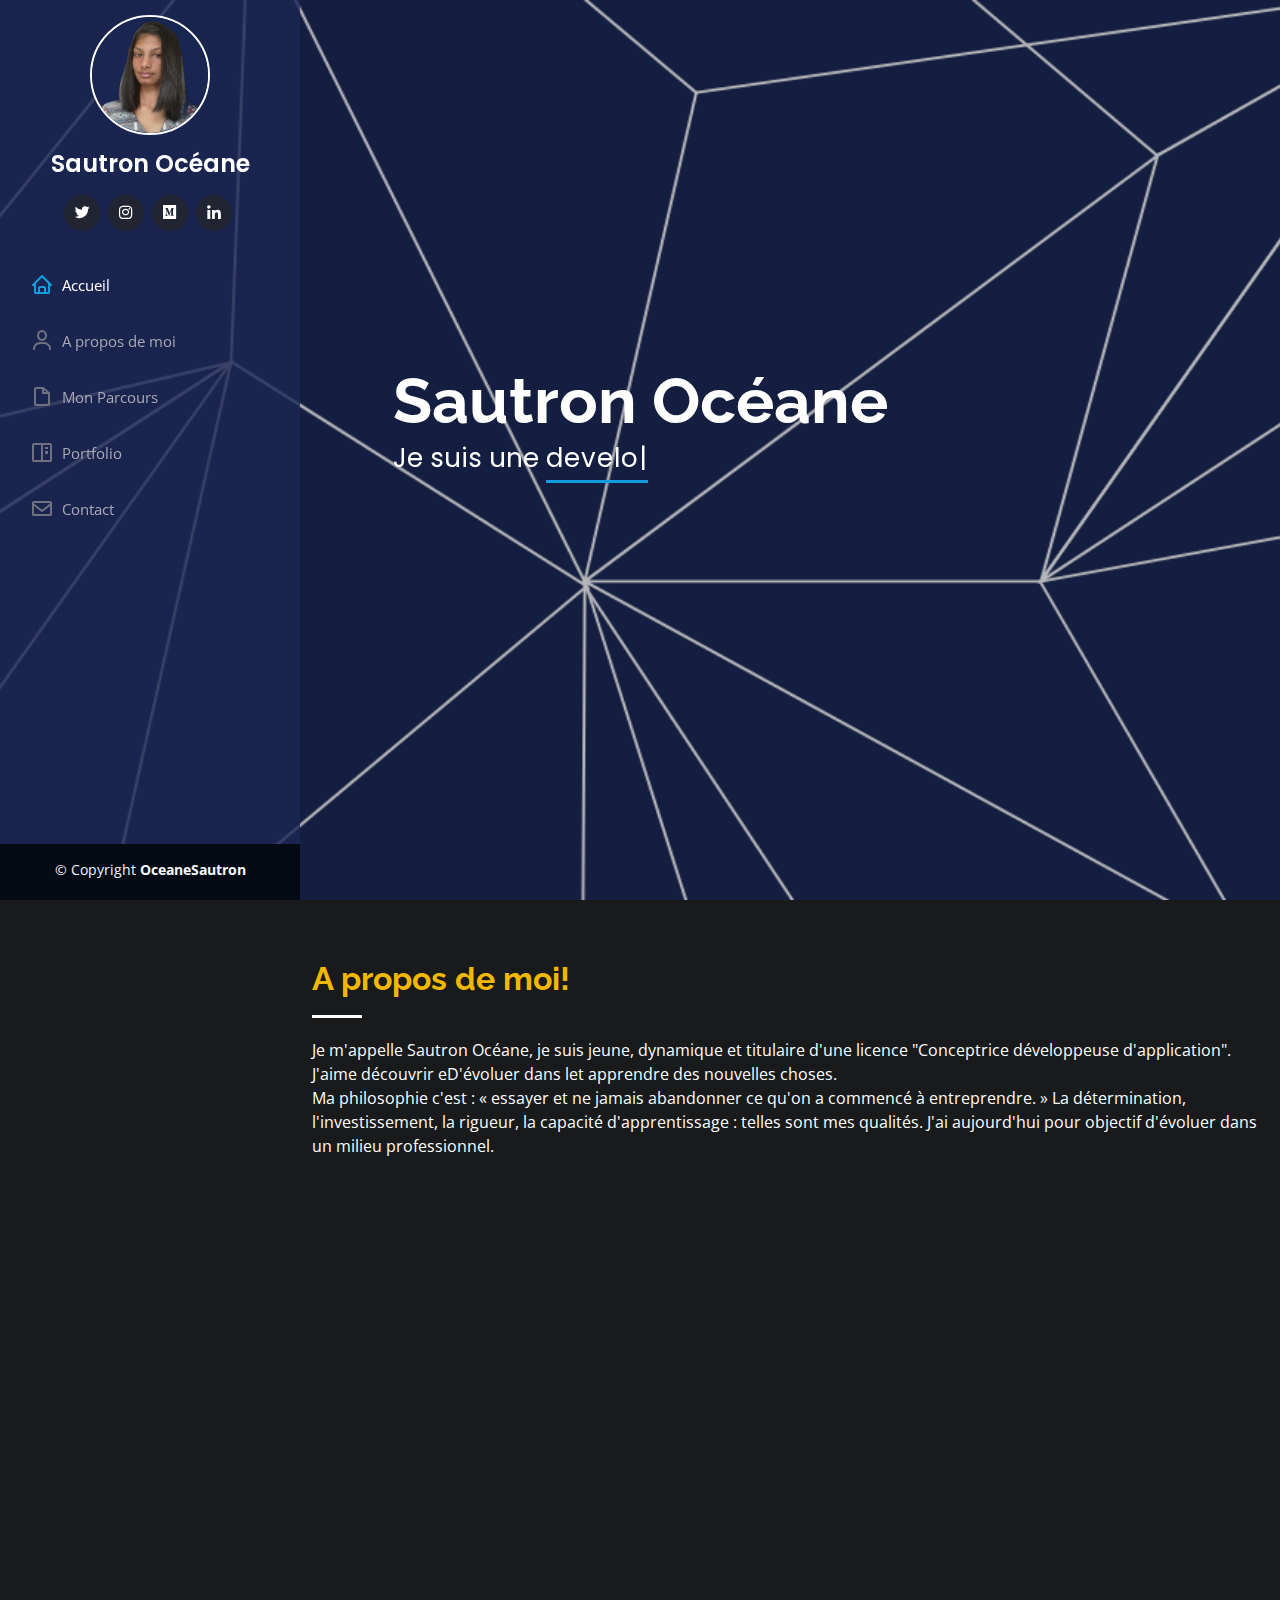
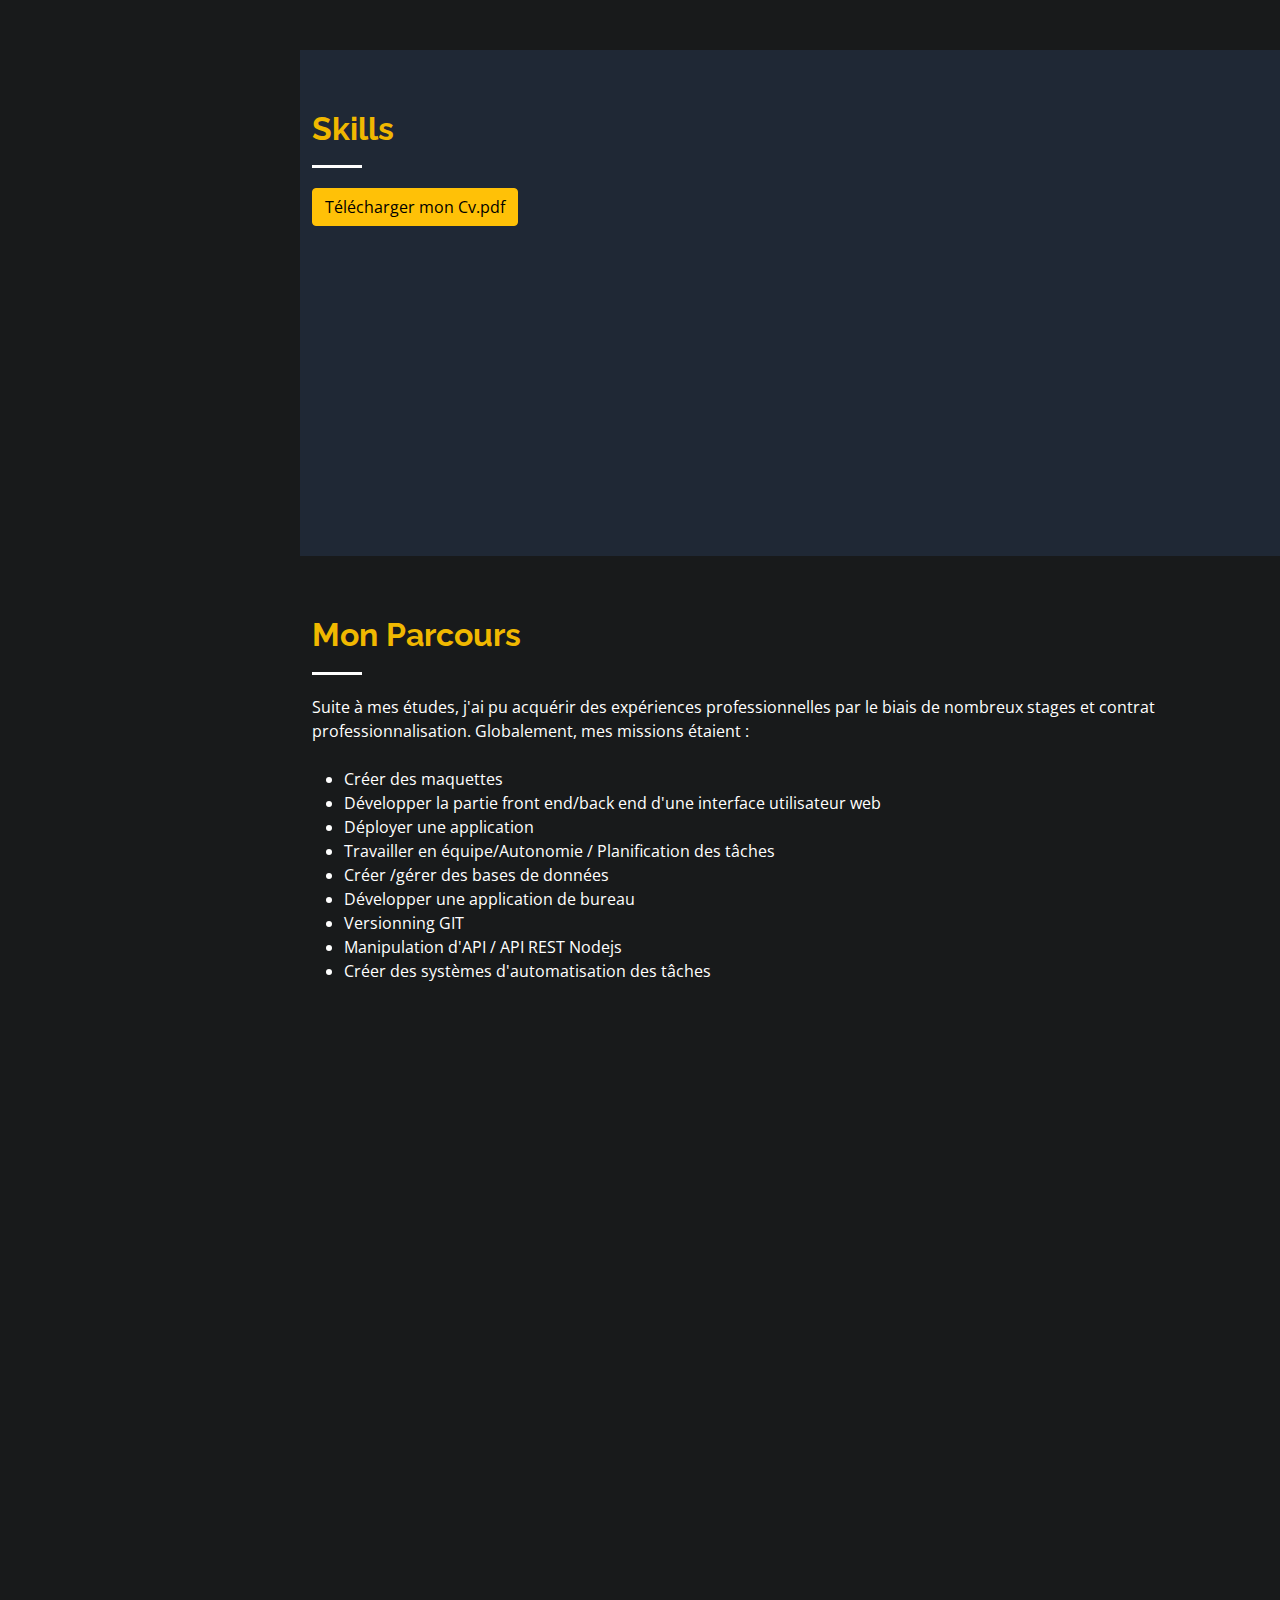
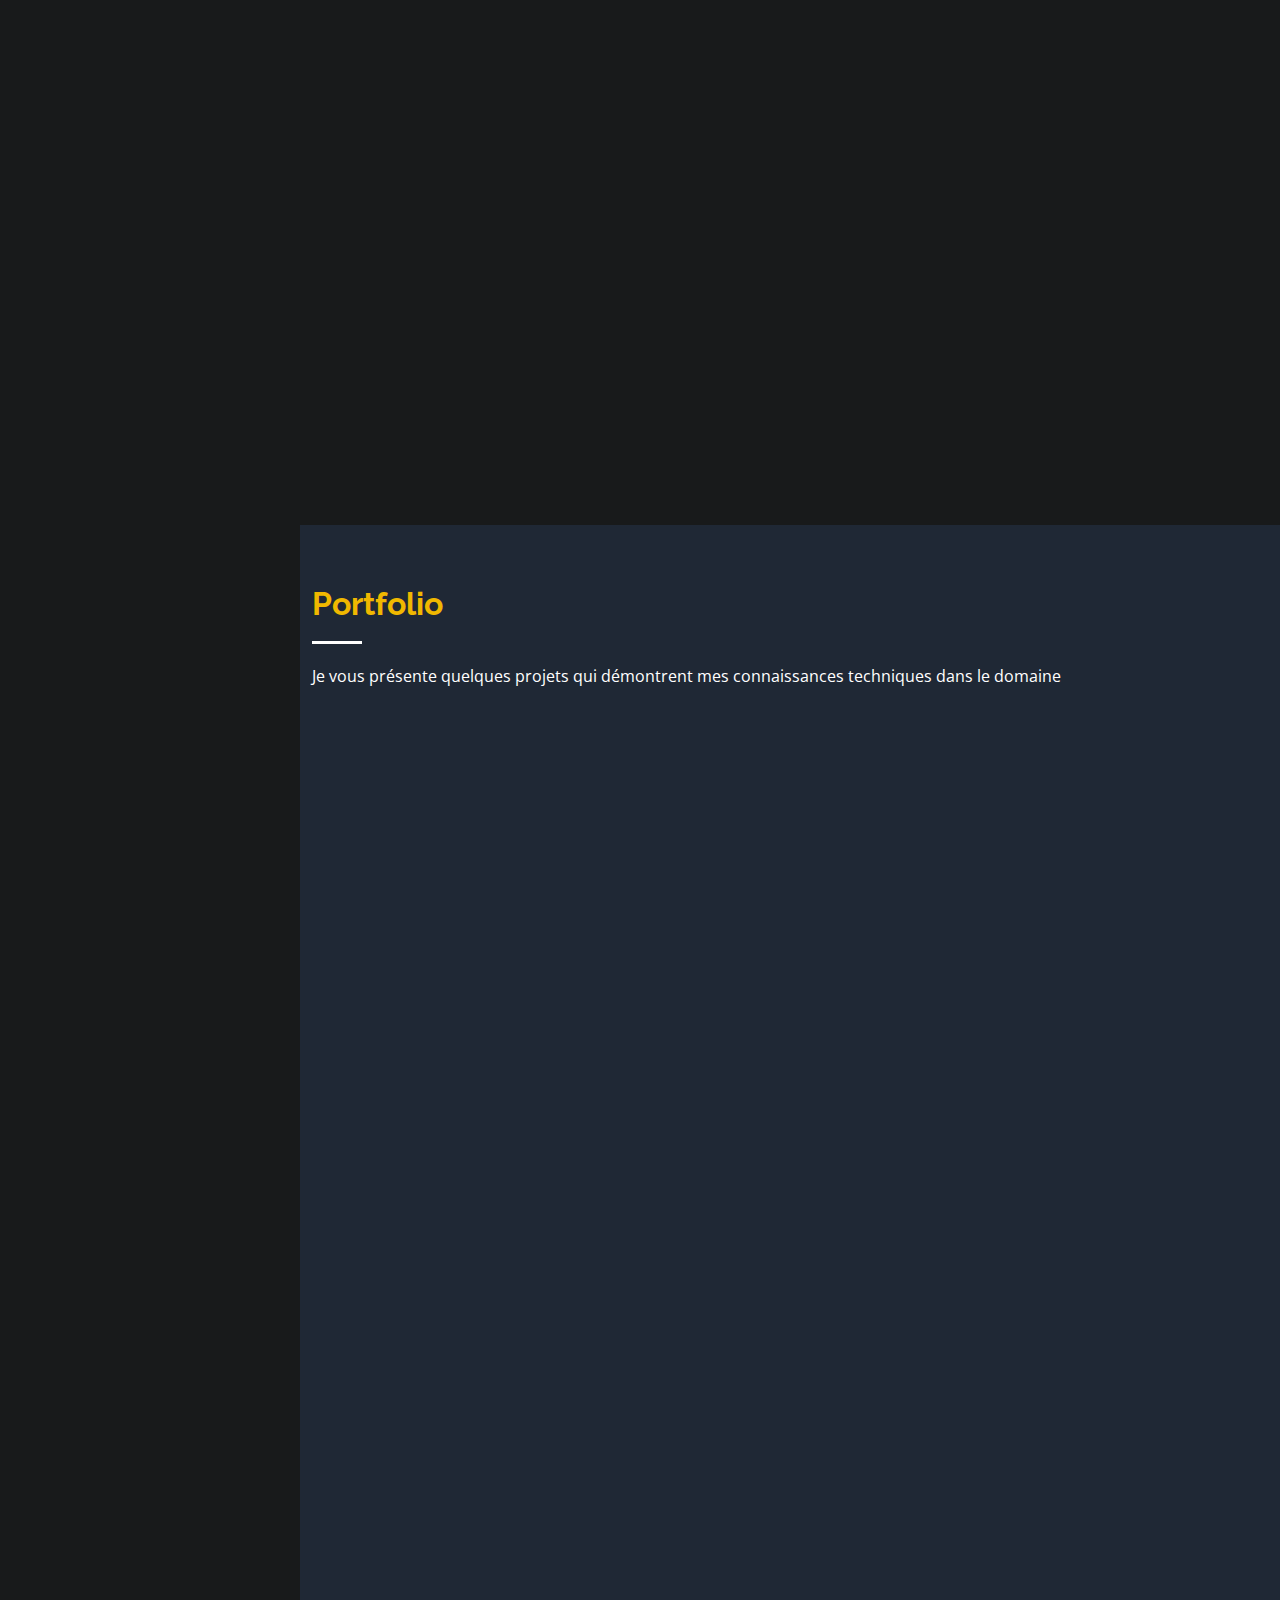
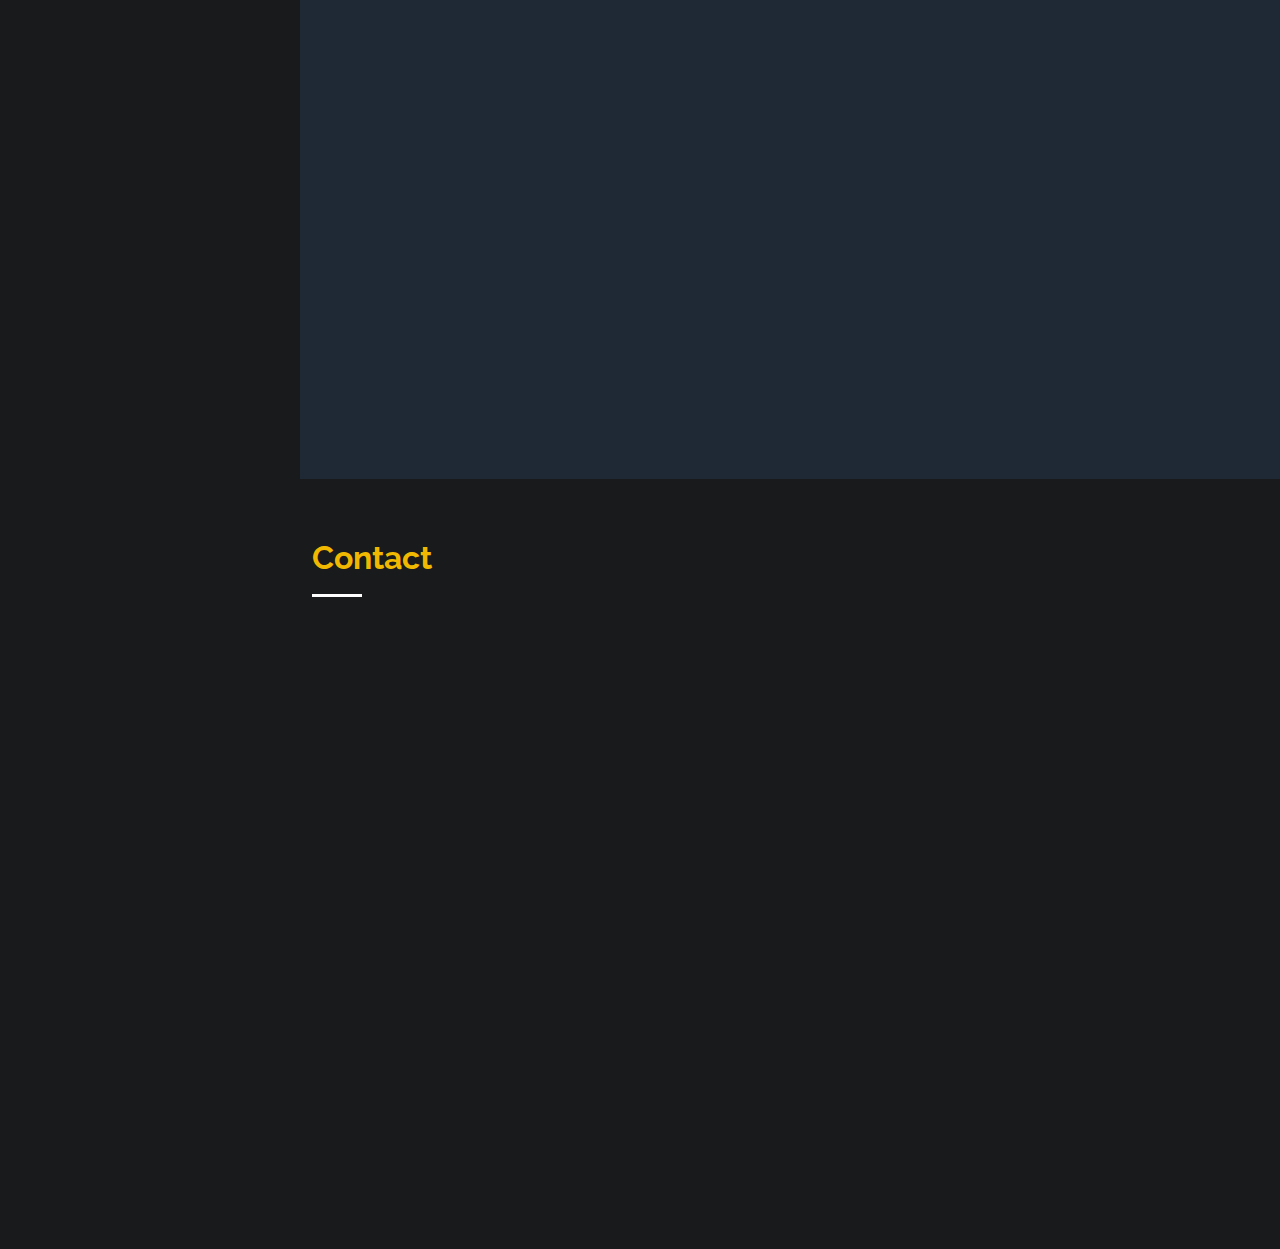
<file: index.html>
<!DOCTYPE html>
<html lang="fr">

<head>
  <meta charset="utf-8">
  <meta content="width=device-width, initial-scale=1.0" name="viewport">

  <title>Portfolio</title>
  <meta content="" name="description">
  <meta content="" name="keywords">

  <!-- Favicons -->
  <link href="assets/img/PETIT BAZAR DU WEB.png" rel="icon">
  <link href="assets/img/PETIT BAZAR DU WEB.png" rel="apple-touch-icon">

  <!-- Google Fonts -->
  <link
    href="https://fonts.googleapis.com/css?family=Open+Sans:300,300i,400,400i,600,600i,700,700i|Raleway:300,300i,400,400i,500,500i,600,600i,700,700i|Poppins:300,300i,400,400i,500,500i,600,600i,700,700i"
    rel="stylesheet">

  <!-- Vendor CSS Files -->
  <link href="assets/vendor/aos/aos.css" rel="stylesheet">
  <link href="assets/vendor/bootstrap/css/bootstrap.min.css" rel="stylesheet">
  <link href="assets/vendor/bootstrap-icons/bootstrap-icons.css" rel="stylesheet">
  <link href="assets/vendor/boxicons/css/boxicons.min.css" rel="stylesheet">
  <link href="assets/vendor/glightbox/css/glightbox.min.css" rel="stylesheet">
  <link href="assets/vendor/swiper/swiper-bundle.min.css" rel="stylesheet">

  <!-- Template Main CSS File -->
  <link href="assets/css/style.css" rel="stylesheet">


</head>

<body>

  <!-- ======= Mobile nav toggle button ======= -->
  <i class="bi bi-list mobile-nav-toggle d-xl-none"></i>

  <!-- ======= Header ======= -->
  <header id="header">
    <div class="d-flex flex-column">

      <div class="profile">
        <img src="assets/img/profile-pic.png" alt="" class="img-fluid  rounded-circle">
        <h1 class="text-light"><a href="index.html">Sautron Océane</a></h1>
        <div class="social-links mt-3 text-center">
          <a href="https://twitter.com/osautron1" class="twitter" target="_blank"><i class="bx bxl-twitter"></i></a>
          <a href="https://www.instagram.com/petitbazarduweb/" class="instagram" target="_blank"><i
              class="bx bxl-instagram"></i></a>
          <a href="https://medium.com/@petitbazarweb" class="google-plus" target="_blank"><i
              class='bx bxl-medium-square'></i></a>
          <a href="https://www.linkedin.com/in/oc%C3%A9ane-sautron-b90325181/" class="linkedin" target="_blank"><i
              class="bx bxl-linkedin"></i></a>
        </div>
      </div>

      <nav id="navbar" class="nav-menu navbar">
        <ul>
          <li><a href="#hero" class="nav-link scrollto active"><i class="bx bx-home"></i> <span>Accueil</span></a></li>
          <li><a href="#about" class="nav-link scrollto"><i class="bx bx-user"></i> <span>A propos de moi</span></a>
          </li>
          <li><a href="#resume" class="nav-link scrollto"><i class="bx bx-file-blank"></i> <span>Mon Parcours</span></a>
          </li>
          <li><a href="#portfolio" class="nav-link scrollto"><i class="bx bx-book-content"></i>
              <span>Portfolio</span></a></li>
          <!-- <li><a href="#services" class="nav-link scrollto"><i class="bx bx-server"></i> <span>Services</span></a></li> -->
          <li><a href="#contact" class="nav-link scrollto"><i class="bx bx-envelope"></i> <span>Contact</span></a></li>
        </ul>
      </nav><!-- .nav-menu -->
    </div>
  </header><!-- End Header -->

  <!-- ======= Hero Section ======= -->
  <section id="hero" class="d-flex flex-column justify-content-center align-items-center">
    <div class="hero-container" data-aos="fade-in">
      <h1>Sautron Océane</h1>
      <p>Je suis une <span class="typed"
          data-typed-items="developpeuse web, conceptrice d'application, web marketing junior, consulting web"></span>
      </p>
    </div>
  </section><!-- End Hero -->

  <main id="main">

    <!-- ======= About Section ======= -->
    <section id="about" class="about">
      <div class="container">

        <div class="section-title">
          <h2>A propos de moi!</h2>
          <p>Je m'appelle Sautron Océane, je suis jeune, dynamique et titulaire d'une licence "Conceptrice développeuse
            d'application". J'aime découvrir eD'évoluer dans let apprendre des nouvelles choses.<br> Ma philosophie c'est : « essayer et
            ne jamais abandonner ce qu'on a commencé à entreprendre. »

            La détermination, l'investissement, la rigueur, la capacité d'apprentissage : telles sont mes qualités. J'ai
            aujourd'hui pour objectif d'évoluer dans un milieu professionnel.</p>
        </div>

        <div class="row">
          <div class="col-lg-4" data-aos="fade-right">
            <img src="assets/img/avatar2.jpeg" class="img-fluid" style="border-radius: 49px;    border-style: solid;
            " alt="">
          </div>
          <div class="col-lg-8 pt-4 pt-lg-0 content" data-aos="fade-left">
            <h3>Développeuse WEB &amp; Web Mobile.</h3>

            <div class="row">
              <div class="col-lg-6">
                <ul>
                  <li><i class="bi bi-chevron-right"></i> <strong>Date de naissance:</strong> <span>8 Septembre
                      1998</span></li>
                  <li><i class="bi bi-chevron-right"></i> <strong>Ville:</strong> <span>Saint-Denis, La Réunion</span>
                  </li>
                </ul>
              </div>
              <div class="col-lg-6">
                <ul>
                  <li><i class="bi bi-chevron-right"></i> <strong>Age:</strong> <span>24 ans</span></li>
                  <li><i class="bi bi-chevron-right"></i> <strong>Poste:</strong> <span>Développeuse web </span></li>
                  <li><i class="bi bi-chevron-right"></i> <strong>Email:</strong>
                    <span>sautronoceane9744@gmail.com</span>
                  </li>
                  <!-- <li><i class="bi bi-chevron-right"></i> <strong>Freelance:</strong> <span>Available</span></li> -->
                </ul>
              </div>
            </div>
            <p>
              J'ai effectué une formation d’une durée de 3 mois auprès du centre de formation
              <a href="https://simplon.co/" target="_blank">Simplon.co</a>
              durant laquelle j'ai pu découvrir le domaine numérique et la programmation web .<br> Je suis désormais
              développeuse web avec plus de 3 ans d'expérience. Je me suis spécialisé dans le métier du "fullstack"
              (font-end/back-end) J'ai beaucoup d'expérience avec le langage Javascript et notamment Node.js.
            </p>
          </div>
        </div>

      </div>
    </section><!-- End About Section -->

    <!-- ======= Facts Section ======= 
    <section id="facts" class="facts">
      <div class="container">

        <div class="section-title">
          <h2>Facts</h2>
          <p>Magnam dolores commodi suscipit. Necessitatibus eius consequatur ex aliquid fuga eum quidem. Sit sint
            consectetur velit. Quisquam quos quisquam cupiditate. Et nemo qui impedit suscipit alias ea. Quia fugiat sit
            in iste officiis commodi quidem hic quas.</p>
        </div>

        <div class="row no-gutters">

          <div class="col-lg-3 col-md-6 d-md-flex align-items-md-stretch" data-aos="fade-up">
            <div class="count-box">
              <i class="bi bi-emoji-smile"></i>
              <span data-purecounter-start="0" data-purecounter-end="232" data-purecounter-duration="1"
                class="purecounter"></span>
              <p><strong>Happy Clients</strong> consequuntur quae</p>
            </div>
          </div>

          <div class="col-lg-3 col-md-6 d-md-flex align-items-md-stretch" data-aos="fade-up" data-aos-delay="100">
            <div class="count-box">
              <i class="bi bi-journal-richtext"></i>
              <span data-purecounter-start="0" data-purecounter-end="521" data-purecounter-duration="1"
                class="purecounter"></span>
              <p><strong>Projects</strong> adipisci atque cum quia aut</p>
            </div>
          </div>

          <div class="col-lg-3 col-md-6 d-md-flex align-items-md-stretch" data-aos="fade-up" data-aos-delay="200">
            <div class="count-box">
              <i class="bi bi-headset"></i>
              <span data-purecounter-start="0" data-purecounter-end="1453" data-purecounter-duration="1"
                class="purecounter"></span>
              <p><strong>Hours Of Support</strong> aut commodi quaerat</p>
            </div>
          </div>

          <div class="col-lg-3 col-md-6 d-md-flex align-items-md-stretch" data-aos="fade-up" data-aos-delay="300">
            <div class="count-box">
              <i class="bi bi-people"></i>
              <span data-purecounter-start="0" data-purecounter-end="32" data-purecounter-duration="1"
                class="purecounter"></span>
              <p><strong>Hard Workers</strong> rerum asperiores dolor</p>
            </div>
          </div>

        </div>

      </div>
    </section> End Facts Section -->

    <!-- ======= Skills Section ======= -->
    <section id="skills" class="skills section-bg">
      <div class="container">

        <div class="section-title">
          <h2>Skills</h2>
          <a href="https://drive.google.com/uc?export=download&id=1mRLImRgytzAnxFDeZio4sGhdv3jT8Ep2" id="lien"
            class=" btn btn-warning">
            Télécharger mon Cv.pdf</a>

        </div>

        <div class="row skills-content">

          <div class="col-lg-6" data-aos="fade-up">

            <div class="progress">
              <span class="skill"><i class='bx bxl-html5'></i> HTML <i class="val">100%</i></span>
              <div class="progress-bar-wrap">
                <div class="progress-bar" role="progressbar" aria-valuenow="100" aria-valuemin="0" aria-valuemax="100">
                </div>
              </div>
            </div>

            <div class="progress">
              <span class="skill"><i class='bx bxl-css3'></i> CSS <i class="val">90%</i></span>
              <div class="progress-bar-wrap">
                <div class="progress-bar" role="progressbar" aria-valuenow="90" aria-valuemin="0" aria-valuemax="100">
                </div>
              </div>
            </div>

            <div class="progress">
              <span class="skill"><i class='bx bxl-javascript'></i> JavaScript <i class="val">85%</i></span>
              <div class="progress-bar-wrap">
                <div class="progress-bar" role="progressbar" aria-valuenow="85" aria-valuemin="0" aria-valuemax="100">
                </div>
              </div>
            </div>

          </div>

          <div class="col-lg-6" data-aos="fade-up" data-aos-delay="100">

            <div class="progress">
              <span class="skill">PHP <i class="val">60%</i></span>
              <div class="progress-bar-wrap">
                <div class="progress-bar" role="progressbar" aria-valuenow="60" aria-valuemin="0" aria-valuemax="100">
                </div>
              </div>
            </div>

            <div class="progress">
              <span class="skill"><i class='bx bxl-wordpress'></i> WordPress <i class="val">56%</i></span>
              <div class="progress-bar-wrap">
                <div class="progress-bar" role="progressbar" aria-valuenow="56" aria-valuemin="0" aria-valuemax="100">
                </div>
              </div>
            </div>

            <div class="progress">
              <span class="skill"><i class='bx bxl-nodejs'></i> Node.Js <i class="val">90%</i></span>
              <div class="progress-bar-wrap">
                <div class="progress-bar" role="progressbar" aria-valuenow="90" aria-valuemin="0" aria-valuemax="100">
                </div>
              </div>
            </div>

            <div class="progress">
              <span class="skill"><i class='bx bxl-react'></i> React Native <i class="val">50%</i></span>
              <div class="progress-bar-wrap">
                <div class="progress-bar" role="progressbar" aria-valuenow="28" aria-valuemin="0" aria-valuemax="100">
                </div>
              </div>
            </div>

          </div>

        </div>

      </div>
    </section><!-- End Skills Section -->

    <!-- ======= Resume Section ======= -->
    <section id="resume" class="resume">
      <div class="container">

        <div class="section-title">
          <h2>Mon Parcours</h2>
          <p>Suite à mes études, j'ai pu acquérir des expériences professionnelles par le biais de nombreux stages et
            contrat professionnalisation. Globalement, mes missions étaient :</p>

          <br>
          <ul>
            <li>Créer des maquettes</li>
            <li> Développer la partie front end/back end d'une interface utilisateur web</li>
            <li> Déployer une application</li>
            <li> Travailler en équipe/Autonomie / Planification des tâches</li>
            <li> Créer /gérer des bases de données</li>
            <li>Développer une application de bureau</li>
            <li>Versionning GIT</li>
            <li>Manipulation d'API / API REST Nodejs</li>
            <li>Créer des systèmes d'automatisation des tâches</li>
          </ul>












        </div>

        <div class="row">
          <div class="col-lg-6" data-aos="fade-up">
            <h3 class="resume-title">Diplômes</h3>
            <div class="resume-item pb-0">
              <h5>2019 - 2021</h5>

              <h4>Titre : Conceptrice développeuse d’applications</h4>
              <p><em>TITRE PROFESSIONNEL NIVEAU II (BAC+4)</em></p>
              <ul>
                <li>Fomation:1ans Contrat professionnalisation</li>
                <li>Centre de formation Simplon.co</li>
              </ul>
            </div>

            <div class="resume-item">
              <h5>2018 - 2019</h5>

              <h4>Développeuse Web &amp; Web Mobile</h4>
              <p><em>TITRE PROFESSIONNEL NIVEAU III (BAC+2)</em></p>
              <ul>
                <li>Fomation:1ans Contrat professionnalisation</li>
                <li>Centre de formation Simplon.co</li>
              </ul>

            </div>
            <div class="resume-item">
              <h5>Septembre 2018</h5>

              <h4>Certification "Coder et deployer"</h4>
              <ul>
                <li>Fomation:3 mois blended</li>
                <li>Centre de formation Simplon.co</li>
              </ul>

            </div>

            <div class="resume-item">
              <h5>2016 - 2018</h5>

              <h4>Brevet Technicien Supérieur</h4>
              <ul>
                <li>Cursus scolaire:2 ans, Négociation Relation Clients</li>
                <li><a href="http://lycee-sarda-garriga.ac-reunion.fr/" target="_black">Lycée Sarda Garriga</a></li>
              </ul>

            </div>

            <div class="resume-item">
              <h5>2015 - 2016</h5>

              <h4>Baccalauréat</h4>
              <ul>
                <li>Cursus scolaire: Filière mercatique</li>
                <li><a href="http://lycee-sarda-garriga.ac-reunion.fr/" target="_black">Lycée Sarda Garriga</a></li>
              </ul>

            </div>

          </div>
          <div class="col-lg-6" data-aos="fade-up" data-aos-delay="100">
            <h3 class="resume-title">Expériences Professionnelles </h3>
            <div class="resume-item">
              <h4>Contrat Professionnalisation </h4>
              <h5>2019 - Présent</h5>
              <p><em>Antenne Réunion, La Réunion 97490</em></p>

              <ul>
                <li>Mise en ligne et tests publicitaires sur les sites et applications (LINFO,AR.re,Orange, APP Rodzafer
                  ect…)</li>
                <li>Benchmark / Création site vitrine <a href="https://antennesb.fr/" target="_black">Antennesb.fr</a>
                  (Wordpress)</li>
                <li>Conseil sur le SEO </li>
                <li>Benchmark / contact des prestataires CMP</li>
                <li>Mise en place et développement d’une plateforme pour de l’interne (Projet en développement)</li>

              </ul>
            </div>
            <div class="resume-item">
              <h4>Stagiaire commerciale</h4>
              <h5>29 Mai - 25 Novembre 2017</h5>
              <p><em>Association Funérailles Solidarité , La Réunion 97440</em></p>
              <ul>
                <li>Accueil clientèle, tâches administratives (secrétariat)</li>
                <li>Gestion de la relation clients (prospection, plan marketing)</li>
                <li>Organiser et participer à des activités commerciales</li>
                <li>Participation au salon des Seniors (2017)</li>
              </ul>
            </div>

            <div class="resume-item">
              <h4>Stagiaire Gestionnaire</h4>
              <h5>28 Novembre - 17 Décembre 2016 </h5>
              <p><em>Gamm Vert , La Réunion 97440</em></p>
              <ul>
                <li>Gestion des stocks</li>
                <li>Inventaires produits</li>
                <li>Gestion des commandes clients</li>
                <li>Aide à la préparation de l'ouverture d'une nouvelle
                  enseigne</li>
              </ul>
            </div>
          </div>
        </div>

      </div>
    </section><!-- End Resume Section -->

    <!-- ======= Portfolio Section ======= -->
    <section id="portfolio" class="portfolio section-bg">
      <div class="container">

        <div class="section-title">
          <h2>Portfolio</h2>
          <p>Je vous présente quelques projets qui démontrent mes connaissances techniques dans le domaine</p>
        </div>

        <div class="row" data-aos="fade-up">
          <div class="col-lg-12 d-flex justify-content-center">
            <ul id="portfolio-flters">
              <li data-filter="*" class="filter-active">Tous</li>
              <li data-filter=".filter-app">WEB</li>
              <li data-filter=".filter-card">APP</li>
              <li data-filter=".filter-web">AUTRES</li>
            </ul>
          </div>
        </div>

        <div class="row portfolio-container" data-aos="fade-up" data-aos-delay="100">

          <!--PROJECT WEB-->
          <div class="col-lg-4 col-md-6 portfolio-item filter-app">
            <div class="portfolio-wrap">
              <img src="assets/img/portfolio/liste.PNG" class="img-fluid" alt="">
              <div class="portfolio-links">
                <a href="assets/img/portfolio/liste.PNG" data-gallery="portfolioGallery" class="portfolio-lightbox"
                  title="Todo-list | Créer et gérer une check-list (JS)"><i class="bx bx-plus"></i></a>
                <a href="http://ultimatetodolist.herokuapp.com/" target="_black"><i class="bx bx-link"></i></a>
              </div>
            </div>
          </div>

          <div class="col-lg-4 col-md-6 portfolio-item filter-app">
            <div class="portfolio-wrap">
              <img src="assets/img/portfolio/certif.PNG" class="img-fluid" alt="">
              <div class="portfolio-links">
                <a href="assets/img/portfolio/certif.PNG" data-gallery="portfolioGallery" class="portfolio-lightbox"
                  title="Atelier cuisine | Projet complet font-end et back-end (PHP)"><i class="bx bx-plus"></i></a>
                <a href="https://plaisir-grourmand.herokuapp.com/" target="_black"><i class="bx bx-link"></i></a>
              </div>
            </div>
          </div>


          <div class="col-lg-4 col-md-6 portfolio-item filter-app">
            <div class="portfolio-wrap">
              <img src="assets/img/portfolio/boutique-ecommerce.png" class="img-fluid" alt="">
              <div class="portfolio-links">
                <a href="assets/img/portfolio/boutique-ecommerce.png" data-gallery="portfolioGallery"
                  class="portfolio-lightbox"
                  title="Boutique E-commerce | Projet complet font-end et back-end (Node.js)"><i
                    class="bx bx-plus"></i></a>
                <a href="https://boutique-vetements.herokuapp.com/categories" target="_black"><i
                    class="bx bx-link"></i></a>
              </div>
            </div>
          </div>



          <div class="col-lg-4 col-md-6 portfolio-item filter-app">
            <div class="portfolio-wrap">
              <img src="assets/img/portfolio/kub.JPG" class="img-fluid" alt="">
              <div class="portfolio-links">
                <a href="assets/img/portfolio/kub.JPG" data-gallery="portfolioGallery" class="portfolio-lightbox"
                  title="Kub Digitale | Projet de fin d'année pour le titre de Développeuse web et web mobile (Node.js)"><i
                    class="bx bx-plus"></i></a>
                <a href="https://kub-digitale.herokuapp.com/" target="_black"><i class="bx bx-link"></i></a>
              </div>
            </div>
          </div>







          <!--PROJECT APPLI-->

          <div class="col-lg-4 col-md-6 portfolio-item filter-card">
            <div class="portfolio-wrap">
              <img src="assets/img/portfolio/generateur-qr-code.jpg" class="img-fluid" alt="">
              <div class="portfolio-links">
                <a href="assets/img/portfolio/generateur-qr-code.jpg" data-gallery="portfolioGallery"
                  class="portfolio-lightbox" title="Générateur Qrcode"><i class="bx bx-plus"></i></a>
                <a href="https://gerateqrcode.herokuapp.com/" target="_black"><i class="bx bx-link"></i></a>
              </div>
            </div>
          </div>


          <div class="col-lg-4 col-md-6 portfolio-item filter-card">
            <div class="portfolio-wrap">
              <img src="assets/img/portfolio/cars.PNG" class="img-fluid" alt="">
              <div class="portfolio-links">
                <a href="assets/img/portfolio/cars.PNG" data-gallery="portfolioGallery" class="portfolio-lightbox"
                  title="Liste marques et modèles des voitures | Mini projet manipulation d'API et Jquery"><i
                    class="bx bx-plus"></i></a>
                <a href="https://api-querycars.herokuapp.com/" target="_black"><i class="bx bx-link"></i></a>
              </div>
            </div>
          </div>


          <div class="col-lg-4 col-md-6 portfolio-item filter-card">
            <div class="portfolio-wrap">
              <img src="assets/img/portfolio/pendu.PNG" class="img-fluid" alt="">
              <div class="portfolio-links">
                <a href="assets/img/portfolio/pendu.PNG" data-gallery="portfolioGallery" class="portfolio-lightbox"
                  title="Jeux du pendu"><i class="bx bx-plus"></i></a>
                <a href="https://monpendu.herokuapp.com/" target="_black"><i class="bx bx-link"></i></a>
              </div>
            </div>
          </div>

          <div class="col-lg-4 col-md-6 portfolio-item filter-card">
            <div class="portfolio-wrap">
              <img src="assets/img/portfolio/chaty.JPG" class="img-fluid" alt="">
              <div class="portfolio-links">
                <a href="assets/img/portfolio/chaty.JPG" data-gallery="portfolioGallery" class="portfolio-lightbox"
                  title="Appli chat en temps réel | Socket.io"><i class="bx bx-plus"></i></a>
                <a href="https://chatyrun.herokuapp.com/" target="_black"><i class="bx bx-link"></i></a>
              </div>
            </div>
          </div>

          <div class="col-lg-4 col-md-6 portfolio-item filter-card">
            <div class="portfolio-wrap">
              <img src="assets/img/portfolio/calculatrice.JPG" class="img-fluid" alt="">
              <div class="portfolio-links">
                <a href="assets/img/portfolio/calculatrice.JPG" data-gallery="portfolioGallery"
                  class="portfolio-lightbox" title="Calculatrice basic | Appli desktop Electron.js"><i
                    class="bx bx-plus"></i></a>
                <a href="#" target="_black"><i class="bx bx-link"></i></a>
              </div>
            </div>
          </div>


          <!--PROJECT MAQUETTE-->

          <div class="col-lg-4 col-md-6 portfolio-item filter-web">
            <div class="portfolio-wrap">
              <img src="assets/img/portfolio/bi.jpg" class="img-fluid" alt="">
              <div class="portfolio-links">
                <a href="assets/img/portfolio/maquette_site.png" data-gallery="portfolioGallery"
                  class="portfolio-lightbox"><i class="bx bx-plus"></i></a>
              </div>
            </div>
          </div>

          <div class="col-lg-4 col-md-6 portfolio-item filter-web">
            <div class="portfolio-wrap">
              <img src="assets/img/portfolio/Creolise.PNG" class="img-fluid" alt="">
              <div class="portfolio-links">
          

                <a href="assets/img/portfolio/Creolise.PNG" data-gallery="portfolioGallery"
                class="portfolio-lightbox"
                title="Application mobile sur le thème du voyage |React Native et API maison"><i
                  class="bx bx-plus"></i>
                
                
                </a>

              
              </div>
            </div>
          </div>

          <div class="col-lg-4 col-md-6 portfolio-item filter-web">
            <div class="portfolio-wrap">
              <img src="assets/img/portfolio/Meto.jpg" class="img-fluid" alt="">
              <div class="portfolio-links">
                <a href="assets/img/portfolio/appliMeto.png" data-gallery="portfolioGallery" class="portfolio-lightbox"
                  title="Application mobile prévision météo |React Native et API OpenWeatherMap"><i
                    class="bx bx-plus"></i></a>
              </div>
            </div>
          </div>



        </div>

      </div>
    </section><!-- End Portfolio Section -->

    <!-- ======= Services Section ======= 
    <section id="services" class="services">
      <div class="container">

        <div class="section-title">
          <h2>Services</h2>
          <p>Magnam dolores commodi suscipit. Necessitatibus eius consequatur ex aliquid fuga eum quidem. Sit sint
            consectetur velit. Quisquam quos quisquam cupiditate. Et nemo qui impedit suscipit alias ea. Quia fugiat sit
            in iste officiis commodi quidem hic quas.</p>
        </div>

        <div class="row">
          <div class="col-lg-4 col-md-6 icon-box" data-aos="fade-up">
            <div class="icon"><i class="bi bi-briefcase"></i></div>
            <h4 class="title"><a href="">Lorem Ipsum</a></h4>
            <p class="description">Voluptatum deleniti atque corrupti quos dolores et quas molestias excepturi sint
              occaecati cupiditate non provident</p>
          </div>
          <div class="col-lg-4 col-md-6 icon-box" data-aos="fade-up" data-aos-delay="100">
            <div class="icon"><i class="bi bi-card-checklist"></i></div>
            <h4 class="title"><a href="">Dolor Sitema</a></h4>
            <p class="description">Minim veniam, quis nostrud exercitation ullamco laboris nisi ut aliquip ex ea commodo
              consequat tarad limino ata</p>
          </div>
          <div class="col-lg-4 col-md-6 icon-box" data-aos="fade-up" data-aos-delay="200">
            <div class="icon"><i class="bi bi-bar-chart"></i></div>
            <h4 class="title"><a href="">Sed ut perspiciatis</a></h4>
            <p class="description">Duis aute irure dolor in reprehenderit in voluptate velit esse cillum dolore eu
              fugiat nulla pariatur</p>
          </div>
          <div class="col-lg-4 col-md-6 icon-box" data-aos="fade-up" data-aos-delay="300">
            <div class="icon"><i class="bi bi-binoculars"></i></div>
            <h4 class="title"><a href="">Magni Dolores</a></h4>
            <p class="description">Excepteur sint occaecat cupidatat non proident, sunt in culpa qui officia deserunt
              mollit anim id est laborum</p>
          </div>
          <div class="col-lg-4 col-md-6 icon-box" data-aos="fade-up" data-aos-delay="400">
            <div class="icon"><i class="bi bi-brightness-high"></i></div>
            <h4 class="title"><a href="">Nemo Enim</a></h4>
            <p class="description">At vero eos et accusamus et iusto odio dignissimos ducimus qui blanditiis praesentium
              voluptatum deleniti atque</p>
          </div>
          <div class="col-lg-4 col-md-6 icon-box" data-aos="fade-up" data-aos-delay="500">
            <div class="icon"><i class="bi bi-calendar4-week"></i></div>
            <h4 class="title"><a href="">Eiusmod Tempor</a></h4>
            <p class="description">Et harum quidem rerum facilis est et expedita distinctio. Nam libero tempore, cum
              soluta nobis est eligendi</p>
          </div>
        </div>

      </div>
    </section>End Services Section -->

    <!-- ======= Testimonials Section ======= 
    <section id="testimonials" class="testimonials section-bg">
      <div class="container">

        <div class="section-title">
          <h2>Testimonials</h2>
          <p>Magnam dolores commodi suscipit. Necessitatibus eius consequatur ex aliquid fuga eum quidem. Sit sint
            consectetur velit. Quisquam quos quisquam cupiditate. Et nemo qui impedit suscipit alias ea. Quia fugiat sit
            in iste officiis commodi quidem hic quas.</p>
        </div>

        <div class="testimonials-slider swiper" data-aos="fade-up" data-aos-delay="100">
          <div class="swiper-wrapper">

            <div class="swiper-slide">
              <div class="testimonial-item" data-aos="fade-up">
                <p>
                  <i class="bx bxs-quote-alt-left quote-icon-left"></i>
                  Proin iaculis purus consequat sem cure digni ssim donec porttitora entum suscipit rhoncus. Accusantium
                  quam, ultricies eget id, aliquam eget nibh et. Maecen aliquam, risus at semper.
                  <i class="bx bxs-quote-alt-right quote-icon-right"></i>
                </p>
                <img src="assets/img/testimonials/testimonials-1.jpg" class="testimonial-img" alt="">
                <h3>Saul Goodman</h3>
                <h4>Ceo &amp; Founder</h4>
              </div>
            </div>End testimonial item 

            <div class="swiper-slide">
              <div class="testimonial-item" data-aos="fade-up" data-aos-delay="100">
                <p>
                  <i class="bx bxs-quote-alt-left quote-icon-left"></i>
                  Export tempor illum tamen malis malis eram quae irure esse labore quem cillum quid cillum eram malis
                  quorum velit fore eram velit sunt aliqua noster fugiat irure amet legam anim culpa.
                  <i class="bx bxs-quote-alt-right quote-icon-right"></i>
                </p>
                <img src="assets/img/testimonials/testimonials-2.jpg" class="testimonial-img" alt="">
                <h3>Sara Wilsson</h3>
                <h4>Designer</h4>
              </div>
            </div> End testimonial item 

            <div class="swiper-slide">
              <div class="testimonial-item" data-aos="fade-up" data-aos-delay="200">
                <p>
                  <i class="bx bxs-quote-alt-left quote-icon-left"></i>
                  Enim nisi quem export duis labore cillum quae magna enim sint quorum nulla quem veniam duis minim
                  tempor labore quem eram duis noster aute amet eram fore quis sint minim.
                  <i class="bx bxs-quote-alt-right quote-icon-right"></i>
                </p>
                <img src="assets/img/testimonials/testimonials-3.jpg" class="testimonial-img" alt="">
                <h3>Jena Karlis</h3>
                <h4>Store Owner</h4>
              </div>
            </div>End testimonial item 

            <div class="swiper-slide">
              <div class="testimonial-item" data-aos="fade-up" data-aos-delay="300">
                <p>
                  <i class="bx bxs-quote-alt-left quote-icon-left"></i>
                  Fugiat enim eram quae cillum dolore dolor amet nulla culpa multos export minim fugiat minim velit
                  minim dolor enim duis veniam ipsum anim magna sunt elit fore quem dolore labore illum veniam.
                  <i class="bx bxs-quote-alt-right quote-icon-right"></i>
                </p>
                <img src="assets/img/testimonials/testimonials-4.jpg" class="testimonial-img" alt="">
                <h3>Matt Brandon</h3>
                <h4>Freelancer</h4>
              </div>
            </div> End testimonial item 

            <div class="swiper-slide">
              <div class="testimonial-item" data-aos="fade-up" data-aos-delay="400">
                <p>
                  <i class="bx bxs-quote-alt-left quote-icon-left"></i>
                  Quis quorum aliqua sint quem legam fore sunt eram irure aliqua veniam tempor noster veniam enim culpa
                  labore duis sunt culpa nulla illum cillum fugiat legam esse veniam culpa fore nisi cillum quid.
                  <i class="bx bxs-quote-alt-right quote-icon-right"></i>
                </p>
                <img src="assets/img/testimonials/testimonials-5.jpg" class="testimonial-img" alt="">
                <h3>John Larson</h3>
                <h4>Entrepreneur</h4>
              </div>
            </div> End testimonial item 

          </div>
          <div class="swiper-pagination"></div>
        </div>

      </div>
    </section>End Testimonials Section -->

    <!-- ======= Contact Section ======= -->
    <section id="contact" class="contact">
      <div class="container">

        <div class="section-title">
          <h2>Contact</h2>

        </div>

        <div class="row" data-aos="fade-in">

          <div class="col-lg-5 d-flex align-items-stretch">
            <div class="info">
              <div class="address">
                <i class="bi bi-geo-alt"></i>
                <h4>Adresse:</h4>
                <p>Chaudron Saint-Denis</p>
              </div>

              <div class="email">
                <i class="bi bi-envelope"></i>
                <h4>Email:</h4>
                <p>sautronoceane97440@gmail.com</p>
              </div>

              <div class="phone">
                <i class="bi bi-phone"></i>
                <h4>Num:</h4>
                <p>+262 0693200237</p>
              </div>

              <!--<iframe
                src="https://www.google.com/maps/embed?place=La+Réunion/@-21.1344715,55.2471069,10z/data=!3m1!4b1!4m5!3m4!1s0x2178778110b8e43b:0x4a7f8e89ecdbeaf9!8m2!3d-21.115141!4d55.536384?hl=fr-FR"
                frameborder="0" style="border:0; width: 100%; height: 290px;" allowfullscreen></iframe>-->
            </div>

          </div>

        
         

          <div class="col-lg-7 mt-5 mt-lg-0 d-flex align-items-stretch">
        

       
            <form method="POST" action="#" role="form">
              <div class="row">
                
                <div class="alert alert-success" role="alert" id="alert-success" style="display: none;">
                  <strong>Message envoyé!</strong> Je repond généralement en quelques minutes :)
                  <button type="button" class="close" data-dismiss="alert" aria-label="Close">
                    <span aria-hidden="true">&times;</span>
                  </button>
                </div>
    
    
                <div class="alert alert-danger" role="alert" id="alert-danger" style="display: none;">
                  <strong>Oops!</strong> Un erreur est survenu lors de l'envoie de l'email
                  <button type="button" class="close" data-dismiss="alert" aria-label="Close">
                    <span aria-hidden="true">&times;</span>
                  </button>
                </div>

                <p>Avez-vous des questions ? Je me ferai un plaisir de vous aider.</p>
                <div class="form-group">
                  <label for="name">Email</label>
                  <input type="email" class="form-control" name="email" id="email" required>
                </div>
              </div>
              <div class="form-group">
                <label for="name">Objet</label>
                <input type="text" class="form-control" name="objet" id="objet" placeholder="Ajouter un objet" required>
              </div>
              <div class="form-group">
                <label for="name">Message</label>
                <textarea class="form-control" name="message" rows="10" id="message" required></textarea>
              </div>

              <div class="text-center"><button type="submit" id="submit"><i class='bx bx-mail-send'></i>
                  Envoyer</button></div>
            </form>
          </div>

        </div>

      </div>
    </section><!-- End Contact Section -->

  </main><!-- End #main -->

  <!-- ======= Footer ======= -->
  <footer id="footer">
    <div class="container">
      <div class="copyright">
        &copy; Copyright <strong><span>OceaneSautron</span></strong>
      </div>
      <div class="credits">
      </div>
    </div>
  </footer><!-- End  Footer -->

  <a href="#" class="back-to-top d-flex align-items-center justify-content-center"><i
      class="bi bi-arrow-up-short"></i></a>

  <!-- Vendor JS Files -->
  <script src="assets/vendor/purecounter/purecounter.js"></script>
  <script src="assets/vendor/aos/aos.js"></script>
  <script src="assets/vendor/bootstrap/js/bootstrap.bundle.min.js"></script>
  <script src="assets/vendor/glightbox/js/glightbox.min.js"></script>
  <script src="assets/vendor/isotope-layout/isotope.pkgd.min.js"></script>
  <script src="assets/vendor/swiper/swiper-bundle.min.js"></script>
  <script src="assets/vendor/typed.js/typed.min.js"></script>
  <script src="assets/vendor/waypoints/noframework.waypoints.js"></script>
  <script src="assets/vendor/php-email-form/validate.js"></script>

  <!-- Template Main JS File -->
  <script src="assets/js/main.js"></script>

  <script src="https://code.jquery.com/jquery-3.4.1.slim.min.js"
    integrity="sha384-J6qa4849blE2+poT4WnyKhv5vZF5SrPo0iEjwBvKU7imGFAV0wwj1yYfoRSJoZ+n" crossorigin="anonymous">
  </script>
  <script src="https://ajax.googleapis.com/ajax/libs/jquery/3.4.1/jquery.min.js"></script>
  <script src="https://cdn.jsdelivr.net/npm/popper.js@1.16.0/dist/umd/popper.min.js"
    integrity="sha384-Q6E9RHvbIyZFJoft+2mJbHaEWldlvI9IOYy5n3zV9zzTtmI3UksdQRVvoxMfooAo" crossorigin="anonymous">
  </script>

  <script src="https://cdnjs.cloudflare.com/ajax/libs/popper.js/1.14.6/umd/popper.min.js"
    integrity="sha384-wHAiFfRlMFy6i5SRaxvfOCifBUQy1xHdJ/yoi7FRNXMRBu5WHdZYu1hA6ZOblgut" crossorigin="anonymous">
  </script>
  <script src="https://stackpath.bootstrapcdn.com/bootstrap/4.2.1/js/bootstrap.min.js"
    integrity="sha384-B0UglyR+jN6CkvvICOB2joaf5I4l3gm9GU6Hc1og6Ls7i6U/mkkaduKaBhlAXv9k" crossorigin="anonymous">
  </script>
  <script src="assets/js/mail.js"></script>

</body>

</html>
</file>
<file: assets/css/style.css>
/**
* Template Name: iPortfolio - v3.7.0
* Template URL: https://bootstrapmade.com/iportfolio-bootstrap-portfolio-websites-template/
* Author: BootstrapMade.com
* License: https://bootstrapmade.com/license/
*/

/*--------------------------------------------------------------
# General
--------------------------------------------------------------*/
body {
  font-family: "Open Sans", sans-serif;
  color: #ffffff;
  background-color: #181a1b;

}

a {
  color: #149ddd;
  text-decoration: none;
}

a:hover {
  color: #37b3ed;
  text-decoration: none;
}

h1, h2, h3, h4, h5, h6 {
  font-family: "Raleway", sans-serif;
}

/*--------------------------------------------------------------
# Back to top button
--------------------------------------------------------------*/
.back-to-top {
  position: fixed;
  visibility: hidden;
  opacity: 0;
  right: 15px;
  bottom: 15px;
  z-index: 996;
  background: #ffc10794;
  width: 40px;
  height: 40px;
  border-radius: 50px;
  transition: all 0.4s;
}
.back-to-top i {
  font-size: 28px;
  color: #fff;
  line-height: 0;
}
.back-to-top:hover {
  background: #fbbc007a;
  color: #fff;
}
.back-to-top.active {
  visibility: visible;
  opacity: 1;
}

/*--------------------------------------------------------------
# Header
--------------------------------------------------------------*/
#header {
  position: fixed;
  top: 0;
  left: 0;
  bottom: 0;
  width: 300px;
  transition: all ease-in-out 0.5s;
  z-index: 9997;
  transition: all 0.5s;
  padding: 0 15px;
    background: #1a2652cc;
  overflow-y: auto;
}
#header .profile img {
  margin: 15px auto;
  display: block;
  width: 120px;
  border: 2px solid #fdfdfd;
}
#header .profile h1 {
  font-size: 24px;
  margin: 0;
  padding: 0;
  font-weight: 600;
  -moz-text-align-last: center;
  text-align-last: center;
  font-family: "Poppins", sans-serif;
}
#header .profile h1 a, #header .profile h1 a:hover {
  color: #fff;
  text-decoration: none;
}
#header .profile .social-links a {
  font-size: 18px;
  display: inline-block;
  background: #212431;
  color: #fff;
  line-height: 1;
  padding: 8px 0;
  margin-right: 4px;
  border-radius: 50%;
  text-align: center;
  width: 36px;
  height: 36px;
  transition: 0.3s;
}
#header .profile .social-links a:hover {
  background: #149ddd;
  color: #fff;
  text-decoration: none;
}

#main {
  margin-left: 300px;
}

@media (max-width: 1199px) {
  #header {
    left: -300px;
  }

  #main {
    margin-left: 0;
  }
}
/*--------------------------------------------------------------
# Navigation Menu
--------------------------------------------------------------*/
/* Desktop Navigation */
.nav-menu {
  padding: 30px 0 0 0;
}
.nav-menu * {
  margin: 0;
  padding: 0;
  list-style: none;
}
.nav-menu > ul > li {
  position: relative;
  white-space: nowrap;
}
.nav-menu a, .nav-menu a:focus {
  display: flex;
  align-items: center;
  color: #a8a9b4;
  padding: 12px 15px;
  margin-bottom: 8px;
  transition: 0.3s;
  font-size: 15px;
}
.nav-menu a i, .nav-menu a:focus i {
  font-size: 24px;
  padding-right: 8px;
  color: #6f7180;
}
.nav-menu a:hover, .nav-menu .active, .nav-menu .active:focus, .nav-menu li:hover > a {
  text-decoration: none;
  color: #fff;
}
.nav-menu a:hover i, .nav-menu .active i, .nav-menu .active:focus i, .nav-menu li:hover > a i {
  color: #149ddd;
}

/* Mobile Navigation */
.mobile-nav-toggle {
  position: fixed;
  right: 15px;
  top: 15px;
  z-index: 9998;
  border: 0;
  font-size: 24px;
  transition: all 0.4s;
  outline: none !important;
  background-color: #ffc10785;
  color: #fff;
  width: 40px;
  height: 40px;
  display: inline-flex;
  align-items: center;
  justify-content: center;
  line-height: 0;
  border-radius: 50px;
  cursor: pointer;
}

.mobile-nav-active {
  overflow: hidden;
}
.mobile-nav-active #header {
  left: 0;
}

/*--------------------------------------------------------------
# Hero Section
--------------------------------------------------------------*/
#hero {
  width: 100%;
  height: 100vh;
  background: url("../img/cover-image.png") top center;
  background-size: cover;
}
#hero:before {
  content: "";
  background: rgba(5, 13, 24, 0.3);
  position: absolute;
  bottom: 0;
  top: 0;
  left: 0;
  right: 0;
  z-index: 1;
}
#hero .hero-container {
  position: relative;
  z-index: 2;
  min-width: 300px;
}
#hero h1 {
  margin: 0 0 10px 0;
  font-size: 64px;
  font-weight: 700;
  line-height: 56px;
  color: #fff;
}
#hero p {
  color: #fff;
  margin-bottom: 50px;
  font-size: 26px;
  font-family: "Poppins", sans-serif;
}
#hero p span {
  color: #fff;
  padding-bottom: 4px;
  letter-spacing: 1px;
  border-bottom: 3px solid #149ddd;
}
@media (min-width: 1024px) {
  #hero {
    background-attachment: fixed;
  }
}
@media (max-width: 768px) {
  #hero h1 {
    font-size: 28px;
    line-height: 36px;
  }
  #hero h2 {
    font-size: 18px;
    line-height: 24px;
    margin-bottom: 30px;
  }
}

/*--------------------------------------------------------------
# Sections General
--------------------------------------------------------------*/
section {
  padding: 60px 0;
  overflow: hidden;
}

.section-bg {
  background: #1f2835;
}

.section-title {
  padding-bottom: 30px;
}
.section-title h2 {
  font-size: 32px;
  font-weight: bold;
  margin-bottom: 20px;
  padding-bottom: 20px;
  position: relative;
  color: #f0b800;
}
.section-title h2::after {
  content: "";
  position: absolute;
  display: block;
  width: 50px;
  height: 3px;
  background: #fefefe;
  bottom: 0;
  left: 0;
}
.section-title p {
  margin-bottom: 0;
}

/*--------------------------------------------------------------
# About
--------------------------------------------------------------*/
.about .content h3 {
  font-weight: 700;
  font-size: 26px;
  color: #e3dea5;
}
.about .content ul {
  list-style: none;
  padding: 0;
}
.about .content ul li {
  margin-bottom: 20px;
  display: flex;
  align-items: center;
}
.about .content ul strong {
  margin-right: 10px;
}
.about .content ul i {
  font-size: 16px;
  margin-right: 5px;
  color: #d9c321;
  line-height: 0;
}
.about .content p:last-child {
  margin-bottom: 0;
}

/*--------------------------------------------------------------
# Facts
--------------------------------------------------------------*/
.facts {
  padding-bottom: 30px;
}
.facts .count-box {
  padding: 30px;
  width: 100%;
}
.facts .count-box i {
  display: block;
  font-size: 44px;
  color: #149ddd;
  float: left;
  line-height: 0;
}
.facts .count-box span {
  font-size: 48px;
  line-height: 40px;
  display: block;
  font-weight: 700;
  color: #050d18;
  margin-left: 60px;
}
.facts .count-box p {
  padding: 15px 0 0 0;
  margin: 0 0 0 60px;
  font-family: "Raleway", sans-serif;
  font-size: 14px;
  color: #122f57;
}
.facts .count-box a {
  font-weight: 600;
  display: block;
  margin-top: 20px;
  color: #122f57;
  font-size: 15px;
  font-family: "Poppins", sans-serif;
  transition: ease-in-out 0.3s;
}
.facts .count-box a:hover {
  color: #1f5297;
}

/*--------------------------------------------------------------
# Akills
--------------------------------------------------------------*/
.skills .progress {
  height: 60px;
  display: block;
  background: none;
  border-radius: 0;
}
.skills .progress .skill {
  padding: 0;
  margin: 0 0 6px 0;
  text-transform: uppercase;
  display: block;
  font-weight: 600;
  font-family: "Poppins", sans-serif;
  color: #ffffff;
}
.skills .progress .skill .val {
  float: right;
  font-style: normal;
}
.skills .progress-bar-wrap {
  background: #dce8f8;
  height: 10px;
}
.skills .progress-bar {
  width: 1px;
  height: 10px;
  transition: 0.9s;
  background-color: #f7a000;
}

/*--------------------------------------------------------------
# Resume
--------------------------------------------------------------*/
.resume .resume-title {
  font-size: 26px;
  font-weight: 700;
  margin-top: 20px;
  margin-bottom: 20px;
  color: #e3dea5;
}
.resume .resume-item {
  padding: 0 0 20px 20px;
  margin-top: -2px;
  border-left: 2px solid #1f5297;
  position: relative;
}
.resume .resume-item h4 {
  line-height: 18px;
  font-size: 18px;
  font-weight: 600;
  text-transform: uppercase;
  font-family: "Poppins", sans-serif;
  color: #bbb2ff;
  margin-bottom: 10px;
}
.resume .resume-item h5 {
  font-size: 16px;
  background: #7b72b8;
  padding: 5px 15px;
  display: inline-block;
  font-weight: 600;
  margin-bottom: 10px;
}
.resume .resume-item ul {
  padding-left: 20px;
}
.resume .resume-item ul li {
  padding-bottom: 10px;
}
.resume .resume-item:last-child {
  padding-bottom: 0;
}
.resume .resume-item::before {
  content: "";
  position: absolute;
  width: 16px;
  height: 16px;
  border-radius: 50px;
  left: -9px;
  top: 0;
  background: #fff;
  border: 2px solid #1f5297;
}

/*--------------------------------------------------------------
# Portfolio
--------------------------------------------------------------*/
.portfolio .portfolio-item {
  margin-bottom: 30px;
}
.portfolio #portfolio-flters {
  padding: 0;
  margin: 0 auto 35px auto;
  list-style: none;
  text-align: center;
  background: #fff;
  border-radius: 50px;
  padding: 2px 15px;
}
.portfolio #portfolio-flters li {
  cursor: pointer;
  display: inline-block;
  padding: 10px 15px 8px 15px;
  font-size: 14px;
  font-weight: 600;
  line-height: 1;
  text-transform: uppercase;
  color: #272829;
  margin-bottom: 5px;
  transition: all 0.3s ease-in-out;
}
.portfolio #portfolio-flters li:hover, .portfolio #portfolio-flters li.filter-active {
  color: #149ddd;
}
.portfolio #portfolio-flters li:last-child {
  margin-right: 0;
}
.portfolio .portfolio-wrap {
  transition: 0.3s;
  position: relative;
  overflow: hidden;
  z-index: 1;
}
.portfolio .portfolio-wrap::before {
  content: "";
  background: rgba(255, 255, 255, 0.5);
  position: absolute;
  left: 0;
  right: 0;
  top: 0;
  bottom: 0;
  transition: all ease-in-out 0.3s;
  z-index: 2;
  opacity: 0;
}
.portfolio .portfolio-wrap .portfolio-links {
  opacity: 1;
  left: 0;
  right: 0;
  bottom: -60px;
  z-index: 3;
  position: absolute;
  transition: all ease-in-out 0.3s;
  display: flex;
  justify-content: center;
}
.portfolio .portfolio-wrap .portfolio-links a {
  color: #fff;
  font-size: 28px;
  text-align: center;
  background: rgba(20, 157, 221, 0.75);
  transition: 0.3s;
  width: 50%;
}
.portfolio .portfolio-wrap .portfolio-links a:hover {
  background: rgba(20, 157, 221, 0.95);
}
.portfolio .portfolio-wrap .portfolio-links a + a {
  border-left: 1px solid #37b3ed;
}
.portfolio .portfolio-wrap:hover::before {
  top: 0;
  left: 0;
  right: 0;
  bottom: 0;
  opacity: 1;
}
.portfolio .portfolio-wrap:hover .portfolio-links {
  opacity: 1;
  bottom: 0;
}

/*--------------------------------------------------------------
# Portfolio Details
--------------------------------------------------------------*/
.portfolio-details {
  padding-top: 40px;
}
.portfolio-details .portfolio-details-slider img {
  width: 100%;
}
.portfolio-details .portfolio-details-slider .swiper-pagination {
  margin-top: 20px;
  position: relative;
}
.portfolio-details .portfolio-details-slider .swiper-pagination .swiper-pagination-bullet {
  width: 12px;
  height: 12px;
  background-color: #fff;
  opacity: 1;
  border: 1px solid #149ddd;
}
.portfolio-details .portfolio-details-slider .swiper-pagination .swiper-pagination-bullet-active {
  background-color: #149ddd;
}
.portfolio-details .portfolio-info {
  padding: 30px;
  box-shadow: 0px 0 30px rgba(5, 13, 24, 0.08);
}
.portfolio-details .portfolio-info h3 {
  font-size: 22px;
  font-weight: 700;
  margin-bottom: 20px;
  padding-bottom: 20px;
  border-bottom: 1px solid #eee;
}
.portfolio-details .portfolio-info ul {
  list-style: none;
  padding: 0;
  font-size: 15px;
}
.portfolio-details .portfolio-info ul li + li {
  margin-top: 10px;
}
.portfolio-details .portfolio-description {
  padding-top: 30px;
}
.portfolio-details .portfolio-description h2 {
  font-size: 26px;
  font-weight: 700;
  margin-bottom: 20px;
}
.portfolio-details .portfolio-description p {
  padding: 0;
}

/*--------------------------------------------------------------
# Services
--------------------------------------------------------------*/
.services .icon-box {
  margin-bottom: 20px;
}
.services .icon {
  float: left;
  display: flex;
  align-items: center;
  justify-content: center;
  width: 54px;
  height: 54px;
  background: #149ddd;
  border-radius: 50%;
  transition: 0.5s;
  border: 1px solid #149ddd;
}
.services .icon i {
  color: #fff;
  font-size: 24px;
  line-height: 0;
}
.services .icon-box:hover .icon {
  background: #fff;
}
.services .icon-box:hover .icon i {
  color: #149ddd;
}
.services .title {
  margin-left: 80px;
  font-weight: 700;
  margin-bottom: 15px;
  font-size: 18px;
}
.services .title a {
  color: #343a40;
}
.services .title a:hover {
  color: #149ddd;
}
.services .description {
  margin-left: 80px;
  line-height: 24px;
  font-size: 14px;
}

/*--------------------------------------------------------------
# Testimonials
--------------------------------------------------------------*/
.testimonials .testimonials-carousel, .testimonials .testimonials-slider {
  overflow: hidden;
}
.testimonials .testimonial-item {
  box-sizing: content-box;
  text-align: center;
  min-height: 320px;
}
.testimonials .testimonial-item .testimonial-img {
  width: 90px;
  border-radius: 50%;
  margin: 0 auto;
}
.testimonials .testimonial-item h3 {
  font-size: 18px;
  font-weight: bold;
  margin: 10px 0 5px 0;
  color: #111;
}
.testimonials .testimonial-item h4 {
  font-size: 14px;
  color: #999;
  margin: 0;
}
.testimonials .testimonial-item .quote-icon-left, .testimonials .testimonial-item .quote-icon-right {
  color: #c3e8fa;
  font-size: 26px;
}
.testimonials .testimonial-item .quote-icon-left {
  display: inline-block;
  left: -5px;
  position: relative;
}
.testimonials .testimonial-item .quote-icon-right {
  display: inline-block;
  right: -5px;
  position: relative;
  top: 10px;
}
.testimonials .testimonial-item p {
  font-style: italic;
  margin: 0 15px 15px 15px;
  padding: 20px;
  background: #fff;
  position: relative;
  margin-bottom: 35px;
  border-radius: 6px;
  box-shadow: 0px 2px 15px rgba(0, 0, 0, 0.1);
}
.testimonials .testimonial-item p::after {
  content: "";
  width: 0;
  height: 0;
  border-top: 20px solid #fff;
  border-right: 20px solid transparent;
  border-left: 20px solid transparent;
  position: absolute;
  bottom: -20px;
  left: calc(50% - 20px);
}
.testimonials .swiper-pagination {
  margin-top: 20px;
  position: relative;
}
.testimonials .swiper-pagination .swiper-pagination-bullet {
  width: 12px;
  height: 12px;
  background-color: #fff;
  opacity: 1;
  border: 1px solid #149ddd;
}
.testimonials .swiper-pagination .swiper-pagination-bullet-active {
  background-color: #149ddd;
}

/*--------------------------------------------------------------
# Contact
--------------------------------------------------------------*/
.contact {
  padding-bottom: 130px;
}
.contact .info {
  padding: 30px;
  background: #fff;
  width: 100%;
  box-shadow: 0 0 24px 0 rgba(0, 0, 0, 0.12);
}
.contact .info i {
  font-size: 20px;
  color: #149ddd;
  float: left;
  width: 44px;
  height: 44px;
  background: #dff3fc;
  display: flex;
  justify-content: center;
  align-items: center;
  border-radius: 50px;
  transition: all 0.3s ease-in-out;
}
.contact .info h4 {
  padding: 0 0 0 60px;
  font-size: 22px;
  font-weight: 600;
  margin-bottom: 5px;
  color: #050d18;
}
.contact .info p {
  padding: 0 0 10px 60px;
  margin-bottom: 20px;
  font-size: 14px;
  color: #173b6c;
}
.contact .info .email p {
  padding-top: 5px;
}
.contact .info .social-links {
  padding-left: 60px;
}
.contact .info .social-links a {
  font-size: 18px;
  display: inline-block;
  background: #333;
  color: #fff;
  line-height: 1;
  padding: 8px 0;
  border-radius: 50%;
  text-align: center;
  width: 36px;
  height: 36px;
  transition: 0.3s;
  margin-right: 10px;
}
.contact .info .social-links a:hover {
  background: #149ddd;
  color: #fff;
}
.contact .info .email:hover i, .contact .info .address:hover i, .contact .info .phone:hover i {
  background: #149ddd;
  color: #fff;
}
.contact .php-email-form {
  width: 100%;
  padding: 30px;
  background: #194174;
  box-shadow: 0 0 24px 0 rgba(0, 0, 0, 0.12);
}
.contact .php-email-form .form-group {
  padding-bottom: 8px;
}
.contact .php-email-form .validate {
  display: none;
  color: red;
  margin: 0 0 15px 0;
  font-weight: 400;
  font-size: 13px;
}
.contact .php-email-form .error-message {
  display: none;
  color: #fff;
  background: #ed3c0d;
  text-align: left;
  padding: 15px;
  font-weight: 600;
}
.contact .php-email-form .error-message br + br {
  margin-top: 25px;
}
.contact .php-email-form .sent-message {
  display: none;
  color: #fff;
  background: #18d26e;
  text-align: center;
  padding: 15px;
  font-weight: 600;
}
.contact .php-email-form .loading {
  display: none;
  background: #fff;
  text-align: center;
  padding: 15px;
}
.contact .php-email-form .loading:before {
  content: "";
  display: inline-block;
  border-radius: 50%;
  width: 24px;
  height: 24px;
  margin: 0 10px -6px 0;
  border: 3px solid #18d26e;
  border-top-color: #eee;
  -webkit-animation: animate-loading 1s linear infinite;
  animation: animate-loading 1s linear infinite;
}
.contact .php-email-form .form-group {
  margin-bottom: 15px;
}
.contact .php-email-form label {
  padding-bottom: 8px;
}
.contact .php-email-form input, .contact .php-email-form textarea {
  border-radius: 0;
  box-shadow: none;
  font-size: 14px;
}
.contact .php-email-form input {
  height: 44px;
}
.contact .php-email-form textarea {
  padding: 10px 15px;
}
.contact .php-email-form button[type=submit] {
  background: #149ddd;
  border: 0;
  padding: 10px 24px;
  color: #fff;
  transition: 0.4s;
  border-radius: 4px;
}
.contact .php-email-form button[type=submit]:hover {
  background: #37b3ed;
}
@-webkit-keyframes animate-loading {
  0% {
    transform: rotate(0deg);
  }
  100% {
    transform: rotate(360deg);
  }
}
@keyframes animate-loading {
  0% {
    transform: rotate(0deg);
  }
  100% {
    transform: rotate(360deg);
  }
}

/*--------------------------------------------------------------
# Breadcrumbs
--------------------------------------------------------------*/
.breadcrumbs {
  padding: 20px 0;
  background: #f9f9f9;
}
.breadcrumbs h2 {
  font-size: 26px;
  font-weight: 300;
}
.breadcrumbs ol {
  display: flex;
  flex-wrap: wrap;
  list-style: none;
  padding: 0;
  margin: 0;
  font-size: 15px;
}
.breadcrumbs ol li + li {
  padding-left: 10px;
}
.breadcrumbs ol li + li::before {
  display: inline-block;
  padding-right: 10px;
  color: #0e2442;
  content: "/";
}
@media (max-width: 768px) {
  .breadcrumbs .d-flex {
    display: block !important;
  }
  .breadcrumbs ol {
    display: block;
  }
  .breadcrumbs ol li {
    display: inline-block;
  }
}

/*--------------------------------------------------------------
# Footer
--------------------------------------------------------------*/
#footer {
  padding: 15px;
  color: #f4f6fd;
  font-size: 14px;
  position: fixed;
  left: 0;
  bottom: 0;
  width: 300px;
  z-index: 9999;
  background: #040b14;
}
#footer .copyright {
  text-align: center;
}
#footer .credits {
  padding-top: 5px;
  text-align: center;
  font-size: 13px;
  color: #eaebf0;
}
@media (max-width: 1199px) {
  #footer {
    position: static;
    width: auto;
    padding-right: 20px 15px;
  }
}
</file>
